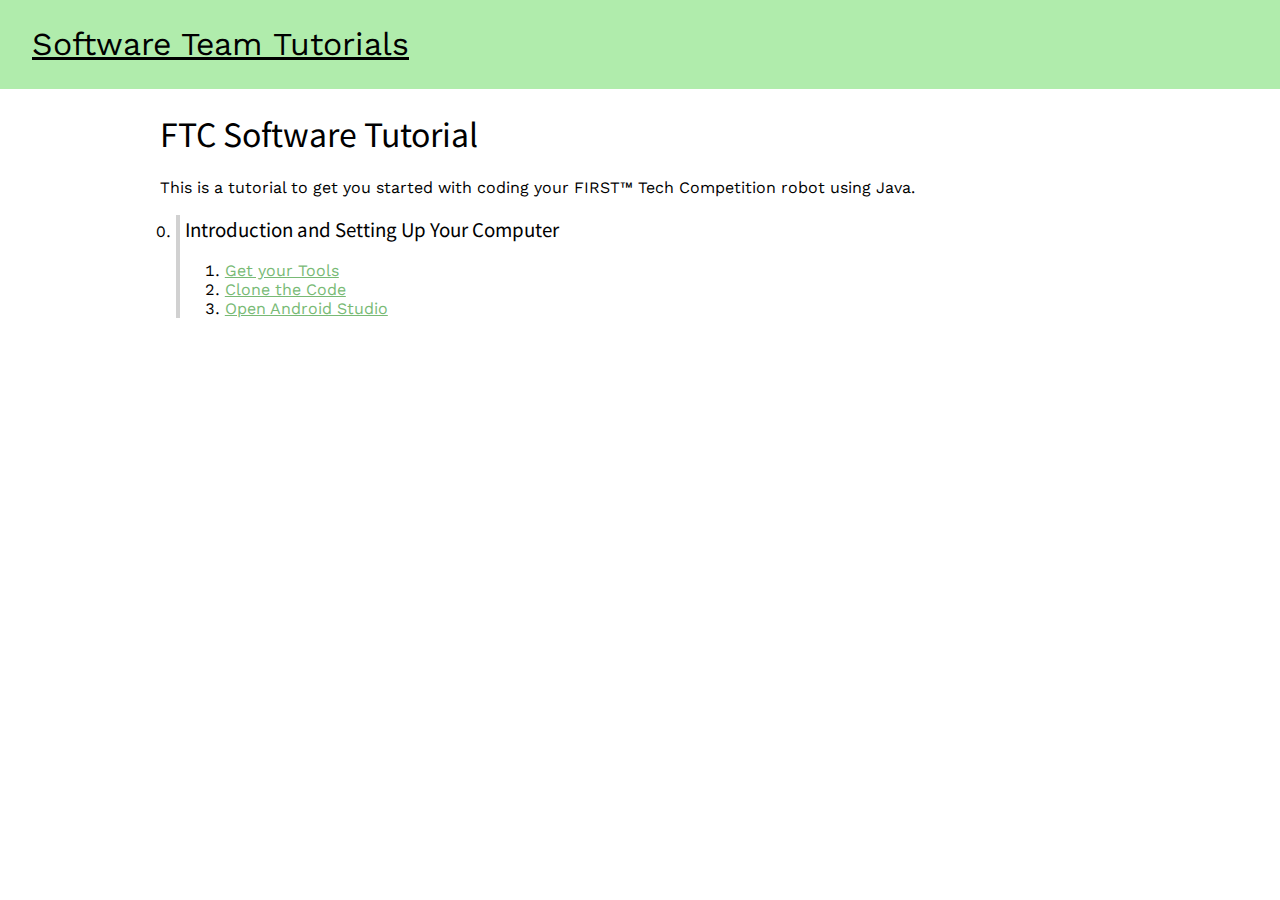
<file: index.html>
<html>

<head>
	<title>Tutorial: FTC Software (index)</title>
	<link href="https://fonts.googleapis.com/css?family=IBM+Plex+Mono|Work+Sans|Work+Sans:600|Noto+Sans+SC"
		rel="stylesheet">
	<link href="./asset/style.css" rel="stylesheet">
</head>

<body>
	<header>
		<h1><a href="./index.html" style="color: inherit;">Software Team Tutorials</a></h1>
	</header>
	<main>
	<h1>FTC Software Tutorial</h1>
	<p>This is a tutorial to get you started with coding your FIRST&trade; Tech Competition robot using Java.</p>
	<ol class="large" start="0">
		<li id="introduction">
			<div class="scroll"></div>
			<div class="scrollcover"></div>
			<h3>Introduction and Setting Up Your Computer</h3>
			<ol>
				<li><a href="0-1.html">Get your Tools</a></li>
				<li><a href="0-2.html">Clone the Code</a></li>
				<li><a href="0-3.html">Open Android Studio</a></li>
			</ol>
		</li>

	</ol>
	<main>
</body>

</html>
</file>
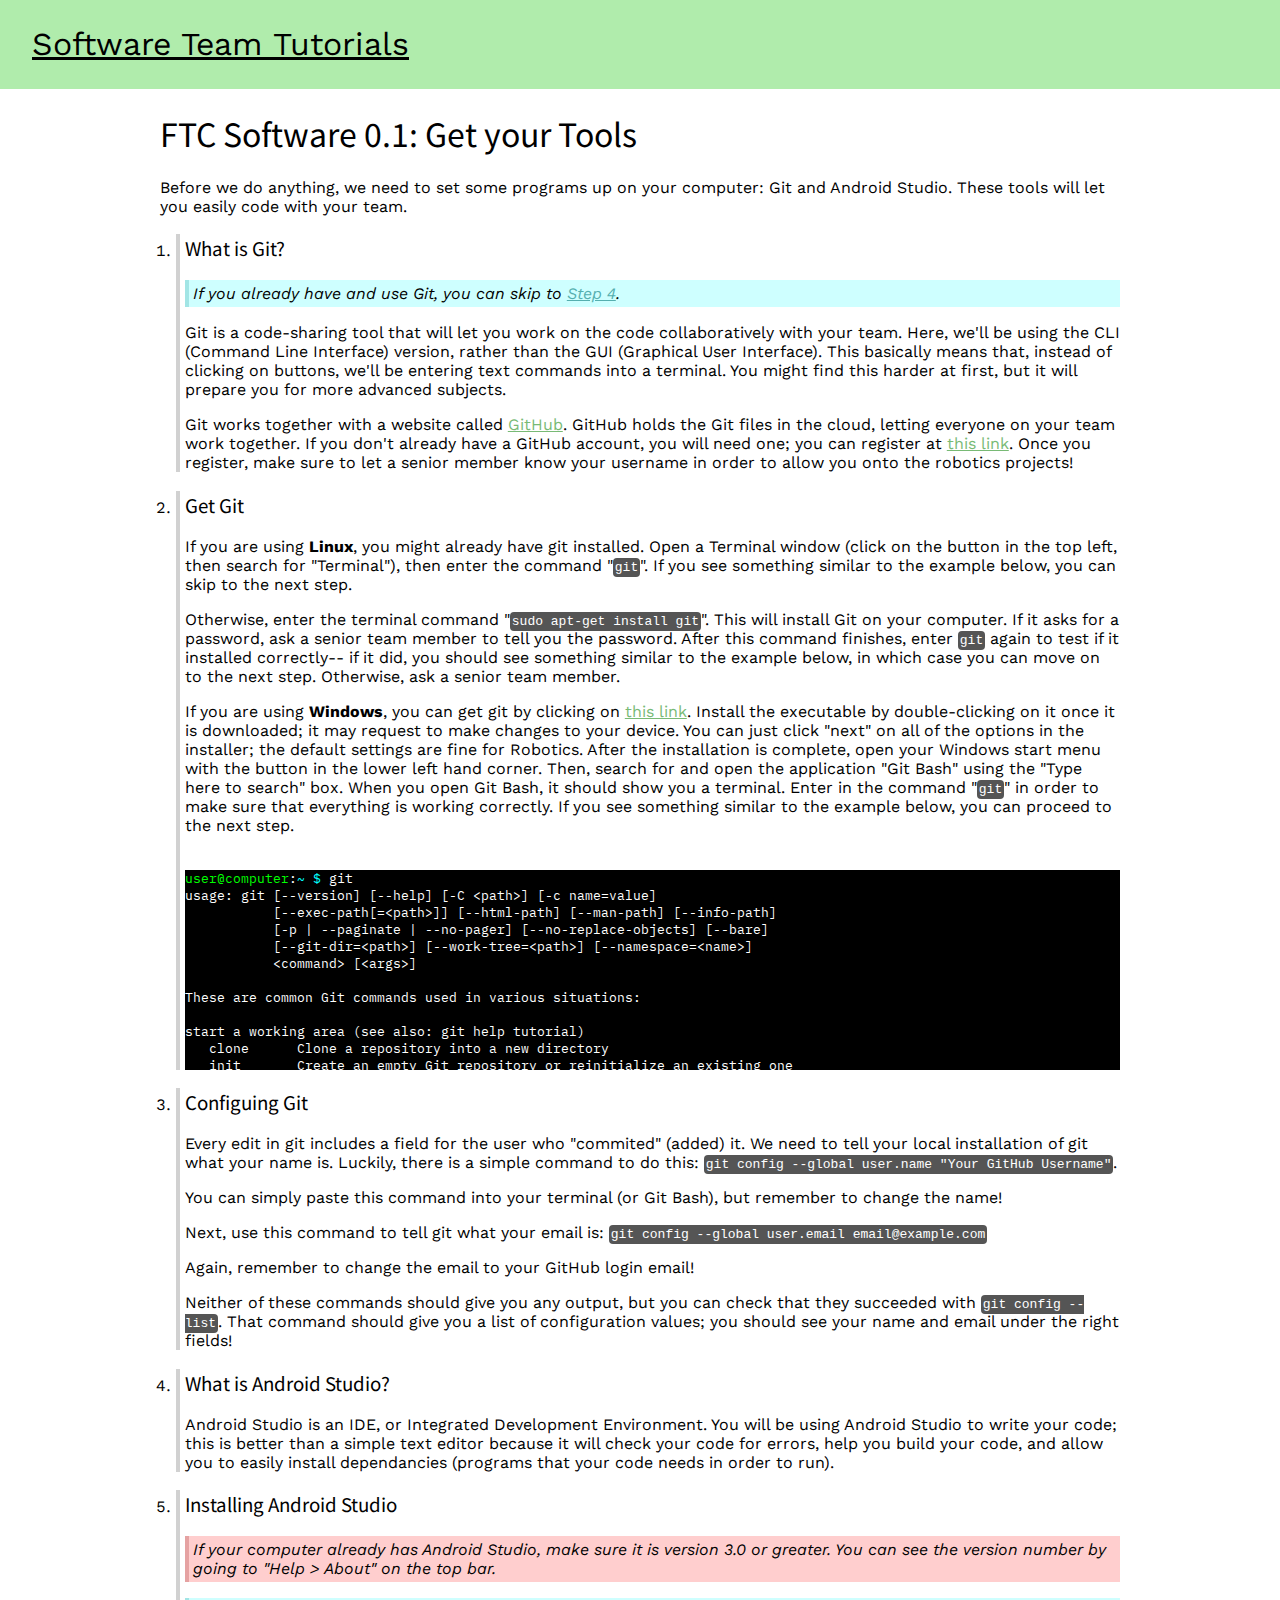
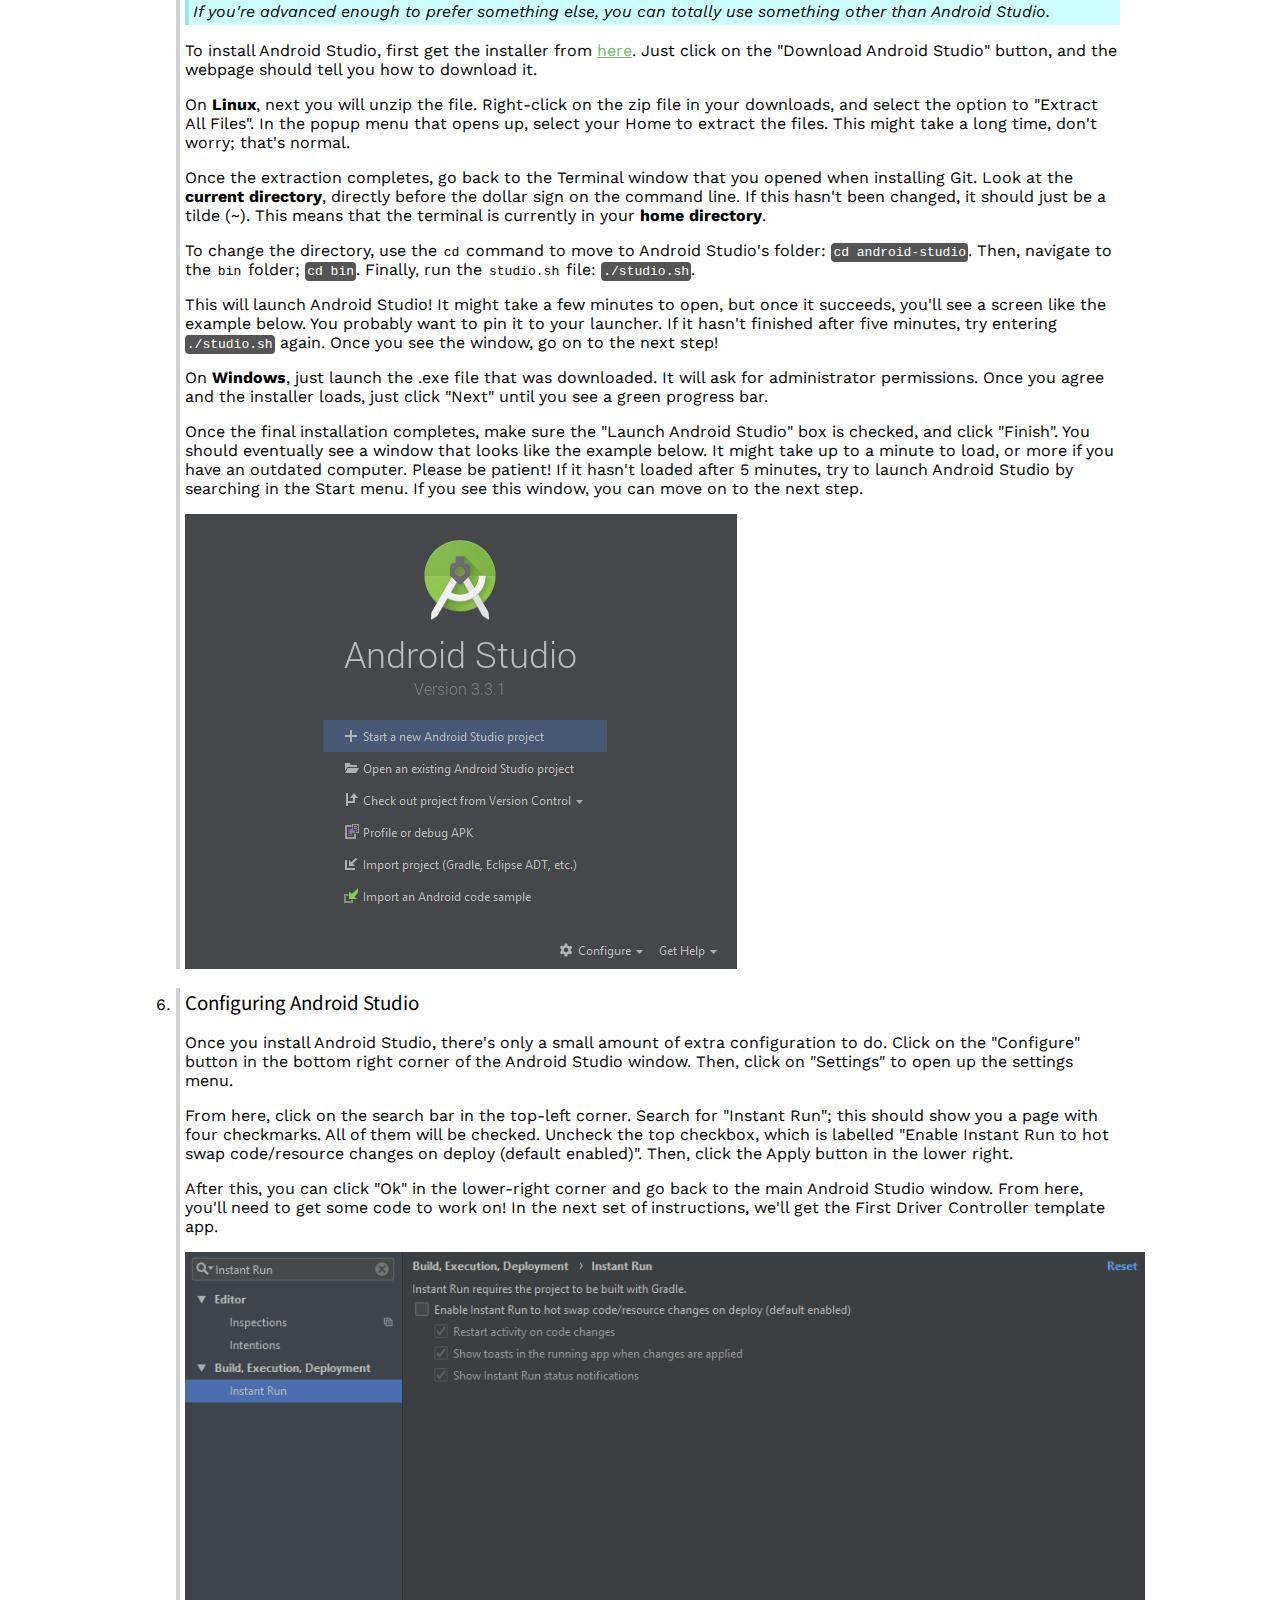
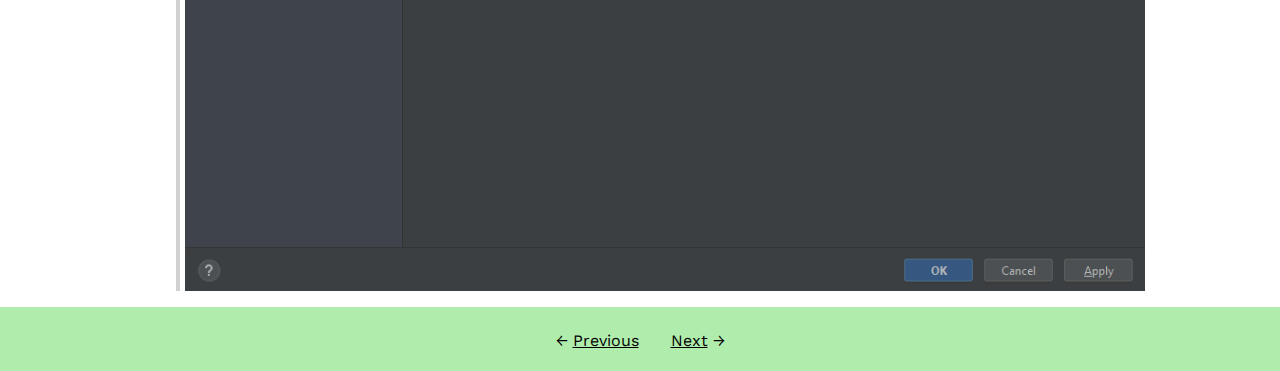
<file: 0-1.html>
<html>

<head>
	<title>Tutorial: FTC Software 0.1</title>
	<link href="https://fonts.googleapis.com/css?family=IBM+Plex+Mono|Work+Sans|Work+Sans:600|Noto+Sans+SC"
		rel="stylesheet">
	<link href="./asset/style.css" rel="stylesheet">
</head>

<body>
	<header>
		<h1><a href="./index.html" style="color: inherit;">Software Team Tutorials</a></h1>
	</header>
	<main>
		<h1>FTC Software 0.1: Get your Tools</h1>
		<p>Before we do anything, we need to set some programs up on your computer: Git and Android Studio. These tools will let you easily code
			with
			your team.</p>
		<ol class="large">
			<li id="step1">
				
				<div class="scroll"></div>
				<div class="scrollcover"></div>
				<h3>What is Git?</h3>
				<p><em class="info">If you
						already have and use Git, you can skip to <a href="#step4">Step 4</a>.</em></p>
				<p>Git is a code-sharing tool that will let you work on the code collaboratively with your team. Here,
					we'll
					be using the CLI (Command Line Interface) version, rather than the GUI (Graphical User Interface).
					This
					basically means that, instead of clicking on buttons, we'll be entering text commands into a
					terminal. You
					might find this harder at first, but it will prepare you for more advanced subjects.
				</p>
				<p>Git works together with a website called <a href="github.com">GitHub</a>. GitHub holds the Git files in the cloud, letting everyone on your team work together. If you don't already have a GitHub account, you will need one; you can register at <a href="https://github.com/join">this link</a>. Once you register, make sure to let a senior member know your username in order to allow you onto the robotics projects!</p>
			</li>
			<li id="step2">
					
				<div class="scrollcover"></div>
				<h3>Get Git</h3>
				<p>If you are using <b>Linux</b>, you might already have git installed. Open a Terminal window (click on
					the
					button in the top left, then search for "Terminal"), then enter the command "<code
						class="inline terminal-command">git</code>". If you see something similar to the example below, you can skip to
					the
					next step.</p>
				<p>Otherwise, enter the terminal command "<code class="inline terminal-command">sudo apt-get install git</code>". This
					will
					install Git on your computer. If it asks for a password, ask a senior team member to tell you the
					password. After this command finishes, enter <code class="inline terminal-command">git</code> again to test if it
					installed correctly-- if it did, you should see something similar to the example below, in which
					case
					you can move on to the next step. Otherwise, ask a senior team member.</p>
				<p>If you are using <b>Windows</b>, you can get git by clicking on <a
						href="https://git-scm.com/download/win">this link</a>. Install the executable by double-clicking
					on
					it once it is downloaded; it may request to make changes to your device. You can just click "next"
					on
					all of the options in the installer; the default settings are fine for Robotics. After the
					installation
					is complete, open your Windows start menu with the button in the lower left hand corner. Then,
					search
					for and open the application "Git Bash" using the "Type here to search" box. When you open Git Bash,
					it
					should show you a terminal. Enter in the command "<code class="inline terminal-command">git</code>" in order to make
					sure
					that everything is working correctly. If you see something similar to the example below, you can
					proceed
					to the next step.</p>
				<br>
				<samp class="terminal small limitheight block">
					<span style="color:#00ff00">user@computer</span>:<span
						style="color:#00ffff">~&nbsp;$</span>&nbsp;git
					<br>usage:&nbsp;git&nbsp;[--version]&nbsp;[--help]&nbsp;[-C&nbsp;&lt;path&gt;]&nbsp;[-c&nbsp;name=value]
					<br>&nbsp;&nbsp;&nbsp;&nbsp;&nbsp;&nbsp;&nbsp;&nbsp;&nbsp;&nbsp;&nbsp;[--exec-path[=&lt;path&gt;]]&nbsp;[--html-path]&nbsp;[--man-path]&nbsp;[--info-path]
					<br>&nbsp;&nbsp;&nbsp;&nbsp;&nbsp;&nbsp;&nbsp;&nbsp;&nbsp;&nbsp;&nbsp;[-p&nbsp;|&nbsp;--paginate&nbsp;|&nbsp;--no-pager]&nbsp;[--no-replace-objects]&nbsp;[--bare]
					<br>&nbsp;&nbsp;&nbsp;&nbsp;&nbsp;&nbsp;&nbsp;&nbsp;&nbsp;&nbsp;&nbsp;[--git-dir=&lt;path&gt;]&nbsp;[--work-tree=&lt;path&gt;]&nbsp;[--namespace=&lt;name&gt;]
					<br>&nbsp;&nbsp;&nbsp;&nbsp;&nbsp;&nbsp;&nbsp;&nbsp;&nbsp;&nbsp;&nbsp;&lt;command&gt;&nbsp;[&lt;args&gt;]
					<br>
					<br>These&nbsp;are&nbsp;common&nbsp;Git&nbsp;commands&nbsp;used&nbsp;in&nbsp;various&nbsp;situations:
					<br>
					<br>start&nbsp;a&nbsp;working&nbsp;area&nbsp;(see&nbsp;also:&nbsp;git&nbsp;help&nbsp;tutorial)
					<br>&nbsp;&nbsp;&nbsp;clone&nbsp;&nbsp;&nbsp;&nbsp;&nbsp;&nbsp;Clone&nbsp;a&nbsp;repository&nbsp;into&nbsp;a&nbsp;new&nbsp;directory
					<br>&nbsp;&nbsp;&nbsp;init&nbsp;&nbsp;&nbsp;&nbsp;&nbsp;&nbsp;&nbsp;Create&nbsp;an&nbsp;empty&nbsp;Git&nbsp;repository&nbsp;or&nbsp;reinitialize&nbsp;an&nbsp;existing&nbsp;one
					<br>
					<br>work&nbsp;on&nbsp;the&nbsp;current&nbsp;change&nbsp;(see&nbsp;also:&nbsp;git&nbsp;help&nbsp;everyday)
					<br>&nbsp;&nbsp;&nbsp;add&nbsp;&nbsp;&nbsp;&nbsp;&nbsp;&nbsp;&nbsp;&nbsp;Add&nbsp;file&nbsp;contents&nbsp;to&nbsp;the&nbsp;index
					<br>&nbsp;&nbsp;&nbsp;mv&nbsp;&nbsp;&nbsp;&nbsp;&nbsp;&nbsp;&nbsp;&nbsp;&nbsp;Move&nbsp;or&nbsp;rename&nbsp;a&nbsp;file,&nbsp;a&nbsp;directory,&nbsp;or&nbsp;a&nbsp;symlink
					<br>&nbsp;&nbsp;&nbsp;reset&nbsp;&nbsp;&nbsp;&nbsp;&nbsp;&nbsp;Reset&nbsp;current&nbsp;HEAD&nbsp;to&nbsp;the&nbsp;specified&nbsp;state
					<br>&nbsp;&nbsp;&nbsp;rm&nbsp;&nbsp;&nbsp;&nbsp;&nbsp;&nbsp;&nbsp;&nbsp;&nbsp;Remove&nbsp;files&nbsp;from&nbsp;the&nbsp;working&nbsp;tree&nbsp;and&nbsp;from&nbsp;the&nbsp;index
					<br>
					<br>examine&nbsp;the&nbsp;history&nbsp;and&nbsp;state&nbsp;(see&nbsp;also:&nbsp;git&nbsp;help&nbsp;revisions)
					<br>&nbsp;&nbsp;&nbsp;bisect&nbsp;&nbsp;&nbsp;&nbsp;&nbsp;Use&nbsp;binary&nbsp;search&nbsp;to&nbsp;find&nbsp;the&nbsp;commit&nbsp;that&nbsp;introduced&nbsp;a&nbsp;bug
					<br>&nbsp;&nbsp;&nbsp;grep&nbsp;&nbsp;&nbsp;&nbsp;&nbsp;&nbsp;&nbsp;Print&nbsp;lines&nbsp;matching&nbsp;a&nbsp;pattern
					<br>&nbsp;&nbsp;&nbsp;log&nbsp;&nbsp;&nbsp;&nbsp;&nbsp;&nbsp;&nbsp;&nbsp;Show&nbsp;commit&nbsp;logs
					<br>&nbsp;&nbsp;&nbsp;show&nbsp;&nbsp;&nbsp;&nbsp;&nbsp;&nbsp;&nbsp;Show&nbsp;various&nbsp;types&nbsp;of&nbsp;objects
					<br>&nbsp;&nbsp;&nbsp;status&nbsp;&nbsp;&nbsp;&nbsp;&nbsp;Show&nbsp;the&nbsp;working&nbsp;tree&nbsp;status
					<br>
					<br>grow,&nbsp;mark&nbsp;and&nbsp;tweak&nbsp;your&nbsp;common&nbsp;history
					<br>&nbsp;&nbsp;&nbsp;branch&nbsp;&nbsp;&nbsp;&nbsp;&nbsp;List,&nbsp;create,&nbsp;or&nbsp;delete&nbsp;branches
					<br>&nbsp;&nbsp;&nbsp;checkout&nbsp;&nbsp;&nbsp;Switch&nbsp;branches&nbsp;or&nbsp;restore&nbsp;working&nbsp;tree&nbsp;files
					<br>&nbsp;&nbsp;&nbsp;commit&nbsp;&nbsp;&nbsp;&nbsp;&nbsp;Record&nbsp;changes&nbsp;to&nbsp;the&nbsp;repository
					<br>&nbsp;&nbsp;&nbsp;diff&nbsp;&nbsp;&nbsp;&nbsp;&nbsp;&nbsp;&nbsp;Show&nbsp;changes&nbsp;between&nbsp;commits,&nbsp;commit&nbsp;and&nbsp;working&nbsp;tree,&nbsp;etc
					<br>&nbsp;&nbsp;&nbsp;merge&nbsp;&nbsp;&nbsp;&nbsp;&nbsp;&nbsp;Join&nbsp;two&nbsp;or&nbsp;more&nbsp;development&nbsp;histories&nbsp;together
					<br>&nbsp;&nbsp;&nbsp;rebase&nbsp;&nbsp;&nbsp;&nbsp;&nbsp;Reapply&nbsp;commits&nbsp;on&nbsp;top&nbsp;of&nbsp;another&nbsp;base&nbsp;tip
					<br>&nbsp;&nbsp;&nbsp;tag&nbsp;&nbsp;&nbsp;&nbsp;&nbsp;&nbsp;&nbsp;&nbsp;Create,&nbsp;list,&nbsp;delete&nbsp;or&nbsp;verify&nbsp;a&nbsp;tag&nbsp;object&nbsp;signed&nbsp;with&nbsp;GPG
					<br>
					<br>collaborate&nbsp;(see&nbsp;also:&nbsp;git&nbsp;help&nbsp;workflows)
					<br>&nbsp;&nbsp;&nbsp;fetch&nbsp;&nbsp;&nbsp;&nbsp;&nbsp;&nbsp;Download&nbsp;objects&nbsp;and&nbsp;refs&nbsp;from&nbsp;another&nbsp;repository
					<br>&nbsp;&nbsp;&nbsp;pull&nbsp;&nbsp;&nbsp;&nbsp;&nbsp;&nbsp;&nbsp;Fetch&nbsp;from&nbsp;and&nbsp;integrate&nbsp;with&nbsp;another&nbsp;repository&nbsp;or&nbsp;a&nbsp;local&nbsp;branch
					<br>&nbsp;&nbsp;&nbsp;push&nbsp;&nbsp;&nbsp;&nbsp;&nbsp;&nbsp;&nbsp;Update&nbsp;remote&nbsp;refs&nbsp;along&nbsp;with&nbsp;associated&nbsp;objects
					<br>
					<br>'git&nbsp;help&nbsp;-a'&nbsp;and&nbsp;'git&nbsp;help&nbsp;-g'&nbsp;list&nbsp;available&nbsp;subcommands&nbsp;and&nbsp;some
					<br>concept&nbsp;guides.&nbsp;See&nbsp;'git&nbsp;help&nbsp;&lt;command&gt;'&nbsp;or&nbsp;'git&nbsp;help&nbsp;&lt;concept&gt;'
					<br>to&nbsp;read&nbsp;about&nbsp;a&nbsp;specific&nbsp;subcommand&nbsp;or&nbsp;concept.
					<br>
				</samp>
			</li>
			<li id="step3">
				
				<div class="scrollcover"></div>
				<h3>Configuing Git</h3>
				<p>Every edit in git includes a field for the user who "commited" (added) it. We need to tell your local
					installation of git what your name is. Luckily, there is a simple command to do this: <code
						class="inline terminal-command">git config --global user.name "Your GitHub Username"</code>.
					<p>You can simply paste this command into your terminal (or Git Bash), but remember to change the name!</p>
					<p>Next, use this command to tell git what your email is: <code
							class="inline terminal-command">git config --global user.email email@example.com</code></p>
					<p>Again, remember to change the email to your GitHub login email!</p>
					<p>Neither of these commands should give you any output, but you can check that they succeeded with
						<code class="terminal-command">git config --list</code>. That command should give you a list of
						configuration
						values; you should see your name and email under the right fields!</p>
			</li>
			<li id="step4">
				
				<div class="scrollcover"></div>
				<h3>What is Android Studio?</h3>
				<p>Android Studio is an IDE, or Integrated Development Environment. You will be using Android Studio to
					write your code; this is better than a simple text editor because it will check your code for
					errors,
					help you build your code, and allow you to easily install dependancies (programs that your code needs in order to run). </p>
			</li>
			<li id="step5">
				
				<div class="scrollcover"></div>
				<h3>Installing Android Studio</h3>
				<p><em class="warn">If your computer already has Android Studio, make sure it is version 3.0 or
						greater. You can see the version number by going to "Help > About" on the top bar.</em></p>
				<p><em class="info">If you're advanced enough to prefer something else, you can totally use something other than Android Studio.</em></p>
				<p>To install Android Studio, first get the installer from <a
						href="https://developer.android.com/studio/">here</a>. Just click on the "Download Android
					Studio"
					button, and the webpage should tell you how to download it.</p>
				<p>On <b>Linux</b>, next you will unzip the file. Right-click on the zip file in your downloads, and
					select
					the option to "Extract All Files". In the popup menu that opens up, select your Home to extract the files. This might take a long time, don't worry; that's normal.</p>
				<p>Once the extraction completes, go back to the Terminal window that you opened when installing Git. Look at the <b>current directory</b>, directly before the dollar sign on the command line. If this hasn't been changed, it should just be a tilde (~). This means that the terminal is currently in your <b>home directory</b>.
				<p>To change the directory, use the <code class="inline">cd</code> command to move to Android Studio's folder: <code class="inline terminal-command">cd android-studio</code>. Then, navigate to the <code class="inline">bin</code> folder; <code class="inline terminal-command">cd bin</code>. Finally, run the <code class="inline">studio.sh</code> file: <code class="inline terminal-command">./studio.sh</code>.</p>
				<p>This will launch Android Studio! It might take a few minutes to open, but once it succeeds, you'll see a screen like the example below. You probably want to pin it to your launcher. If it hasn't finished after five minutes, try entering <code class="inline terminal-command">./studio.sh</code> again. Once you see the window, go on to the next step!
				<p>On <b>Windows</b>, just launch the .exe file that was downloaded. It will ask for administrator
					permissions. Once you agree and the installer loads, just click "Next" until you see a green
					progress
					bar.</p>
				<p>Once the final installation completes, make sure the "Launch Android Studio" box is checked, and
					click
					"Finish". You should eventually see a window that looks like the example below. It might take up to
					a
					minute to load, or more if you have an outdated computer. Please be patient! If it hasn't loaded
					after 5
					minutes, try to launch Android Studio by searching in the Start menu. If you see this window, you can move on to the next step.</p>
				<img src="img/android_studio_home.png" alt="Android Studio homepage">
			</li>
			<li id="step6">
				
				<div class="scrollcover"></div>
				<h3>Configuring Android Studio</h3>
				<p>Once you install Android Studio, there's only a small amount of extra configuration to do. Click on the "Configure" button in the bottom right corner of the Android Studio window. Then, click on "Settings" to open up the settings menu.</p>
				<p>From here, click on the search bar in the top-left corner. Search for "Instant Run"; this should show you a page with four checkmarks. All of them will be checked. Uncheck the top checkbox, which is labelled "Enable Instant Run to hot swap code/resource changes on deploy (default enabled)". Then, click the Apply button in the lower right.</p>
				<p>After this, you can click "Ok" in the lower-right corner and go back to the main Android Studio window. From here, you'll need to get some code to work on! In the next set of instructions, we'll get the First Driver Controller template app.</p>
				<img src="img/android_studio_instant_run_config.png" alt="Android Studio configuration window for Instant Run">
			</li>
		</ol>
	</main>
	<footer>
		<div>
			<p>&leftarrow; <a href=".">Previous</a></p><p><a href="0-2.html">Next</a> &rightarrow;</p>
		</div>
	</footer>
</body>

</html>
</file>
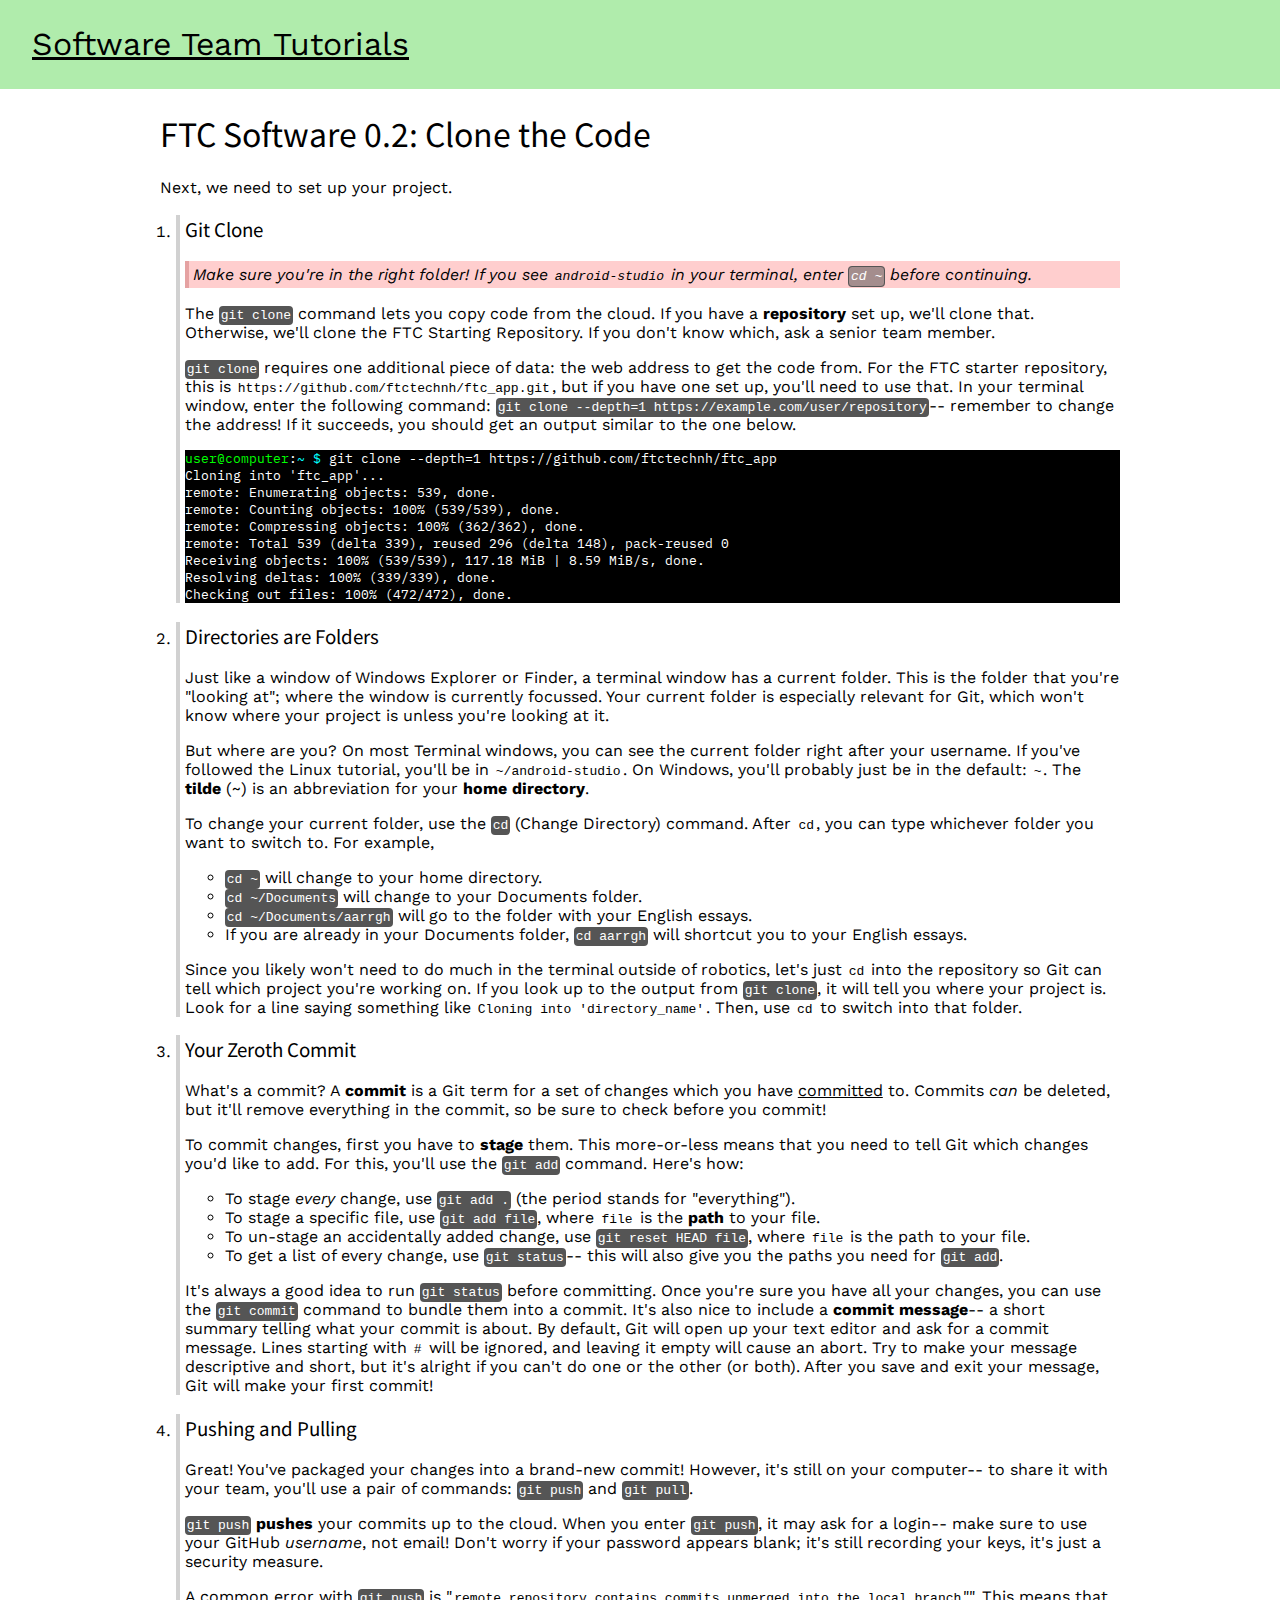
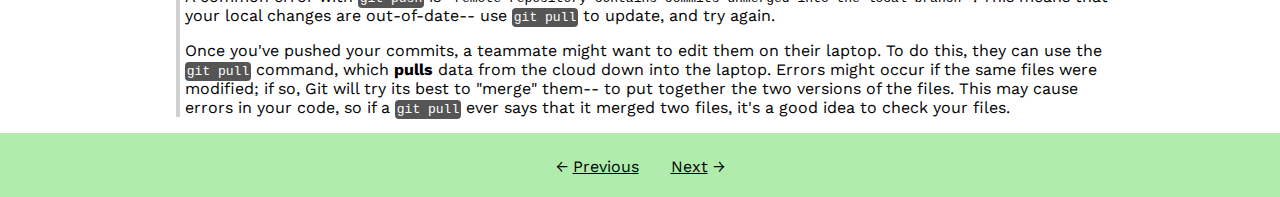
<file: 0-2.html>
<html>

<head>
	<title>Tutorial: FTC Software 0.2</title>
	<link href="https://fonts.googleapis.com/css?family=IBM+Plex+Mono|Work+Sans|Work+Sans:600|Noto+Sans+SC"
		rel="stylesheet">
	<link href="./asset/style.css" rel="stylesheet">
</head>

<body>
	<header>
		<h1><a href="./index.html" style="color: inherit;">Software Team Tutorials</a></h1>
	</header>
	<main>
		<h1>FTC Software 0.2: Clone the Code</h1>
		<p>Next, we need to set up your project.</p>
		<ol class="large">
			<li id="step1">
				<h3>Git Clone</h3>
				<p><em class="warn">Make sure you're in the right folder! If you see <code>android-studio</code> in your terminal, enter <code class="terminal-command">cd ~</code> before continuing.</em></p>
				<p>The <code class="terminal-command">git clone</code> command lets you copy code from the cloud. If you have a <b>repository</b> set up, we'll clone that. Otherwise, we'll clone the FTC Starting Repository. If you don't know which, ask a senior team member.</p>
				<p><code class="terminal-command">git clone</code> requires one additional piece of data: the web address to get the code from. For the FTC starter repository, this is <code>https://github.com/ftctechnh/ftc_app.git</code>, but if you have one set up, you'll need to use that. In your terminal window, enter the following command: <code class="terminal-command">git clone --depth=1 https://example.com/user/repository</code>-- remember to change the address! If it succeeds, you should get an output similar to the one below.</p>
				<p>
					<samp class="terminal small limitheight block">
						<span style="color:#00ff00">user@computer</span>:<span style="color:#00ffff">~&nbsp;$</span>&nbsp;git&nbsp;clone&nbsp;--depth=1 https://github.com/ftctechnh/ftc_app
						<br>Cloning into 'ftc_app'...
						<br>remote: Enumerating objects: 539, done.
						<br>remote: Counting objects: 100% (539/539), done.
						<br>remote: Compressing objects: 100% (362/362), done.
						<br>remote: Total 539 (delta 339), reused 296 (delta 148), pack-reused 0
						<br>Receiving objects: 100% (539/539), 117.18 MiB | 8.59 MiB/s, done.
						<br>Resolving deltas: 100% (339/339), done.
						<br>Checking out files: 100% (472/472), done.
					</samp>
				</p>
			</li>
			<li id="step2">
				<h3>Directories are Folders</h3>
                <p>Just like a window of Windows Explorer or Finder, a terminal window has a current folder. This is the folder that you're "looking at"; where the window is currently focussed. Your current folder is especially relevant for Git, which won't know where your project is unless you're looking at it.</p>
				<p>But where are you? On most Terminal windows, you can see the current folder right after your username. If you've followed the Linux tutorial, you'll be in <code>~/android-studio</code>. On Windows, you'll probably just be in the default: <code>~</code>. The <b>tilde</b> (~) is an abbreviation for your <b>home directory</b>.</p>
				<p>To change your current folder, use the <code class="terminal-command">cd</code> (Change Directory) command. After <code>cd</code>, you can type whichever folder you want to switch to. For example,</p>
				<p>
					<ul>
						<li><code class="terminal-command">cd ~</code> will change to your home directory.</li>
						<li><code class="terminal-command">cd ~/Documents</code> will change to your Documents folder.</li>
						<li><code class="terminal-command">cd ~/Documents/aarrgh</code> will go to the folder with your English essays.</li>
						<li>If you are already in your Documents folder, <code class="terminal-command">cd aarrgh</code> will shortcut you to your English essays.</li>
					</ul>
				</p>
				<p>Since you likely won't need to do much in the terminal outside of robotics, let's just <code>cd</code> into the repository so Git can tell which project you're working on. If you look up to the output from <code class="terminal-command">git clone</code>, it will tell you where your project is. Look for a line saying something like <code>Cloning into 'directory_name'</code>. Then, use <code>cd</code> to switch into that folder.</p>
			</li>
			<li id="step3">
				<h3>Your Zeroth Commit</h3>
				<p>What's a commit? A <b>commit</b> is a Git term for a set of changes which you have <u>committed</u> to. Commits <i>can</i> be deleted, but it'll remove everything in the commit, so be sure to check before you commit!</p>
				<p>To commit changes, first you have to <b>stage</b> them. This more-or-less means that you need to tell Git which changes you'd like to add. For this, you'll use the <code class="terminal-command">git add</code> command. Here's how:</p>
				<p>
					<ul>
						<li>To stage <i>every</i> change, use <code class="terminal-command">git add .</code> (the period stands for "everything").</li>
						<li>To stage a specific file, use <code class="terminal-command">git add file</code>, where <code>file</code> is the <b>path</b> to your file.</li>
						<li>To un-stage an accidentally added change, use <code class="terminal-command">git reset HEAD file</code>, where <code>file</code> is the path to your file.</li>
						<li>To get a list of every change, use <code class="terminal-command">git status</code>-- this will also give you the paths you need for <code class="terminal-command">git add</code>.</li>
					</ul>
				</p>
				<p>It's always a good idea to run <code class="terminal-command">git status</code> before committing. Once you're sure you have all your changes, you can use the <code class="terminal-command">git commit</code> command to bundle them into a commit. It's also nice to include a <b>commit message</b>-- a short summary telling what your commit is about. By default, Git will open up your text editor and ask for a commit message. Lines starting with <code>#</code> will be ignored, and leaving it empty will cause an abort. Try to make your message descriptive and short, but it's alright if you can't do one or the other (or both). After you save and exit your message, Git will make your first commit!</p>
			</li>
			<li id="step4">
				<h3>Pushing and Pulling</h3>
				<p>Great! You've packaged your changes into a brand-new commit! However, it's still on your computer-- to share it with your team, you'll use a pair of commands: <code class="terminal-command">git push</code> and <code class="terminal-command">git pull</code>.</p>
				<p><code class="terminal-command">git push</code> <b>pushes</b> your commits up to the cloud. When you enter <code class="terminal-command">git push</code>, it may ask for a login-- make sure to use your GitHub <i>username</i>, not email! Don't worry if your password appears blank; it's still recording your keys, it's just a security measure.</p>
				<p>A common error with <code class="terminal-command">git push</code> is "<code>remote repository contains commits unmerged into the local branch</code>"". This means that your local changes are out-of-date-- use <code class="terminal-command">git pull</code> to update, and try again.</p>
				<p>Once you've pushed your commits, a teammate might want to edit them on their laptop. To do this, they can use the <code class="terminal-command">git pull</code> command, which <b>pulls</b> data from the cloud down into the laptop. Errors might occur if the same files were modified; if so, Git will try its best to "merge" them-- to put together the two versions of the files. This may cause errors in your code, so if a <code class="terminal-command">git pull</code> ever says that it merged two files, it's a good idea to check your files.</p>
			</li>
		</ol>
	</main>
	<footer>
		<div>
			<p>&leftarrow; <a href="0-1.html">Previous</a></p><p><a href="0-3.html">Next</a> &rightarrow;</p>
		</div>
	</footer>
</body>

</html>
</file>
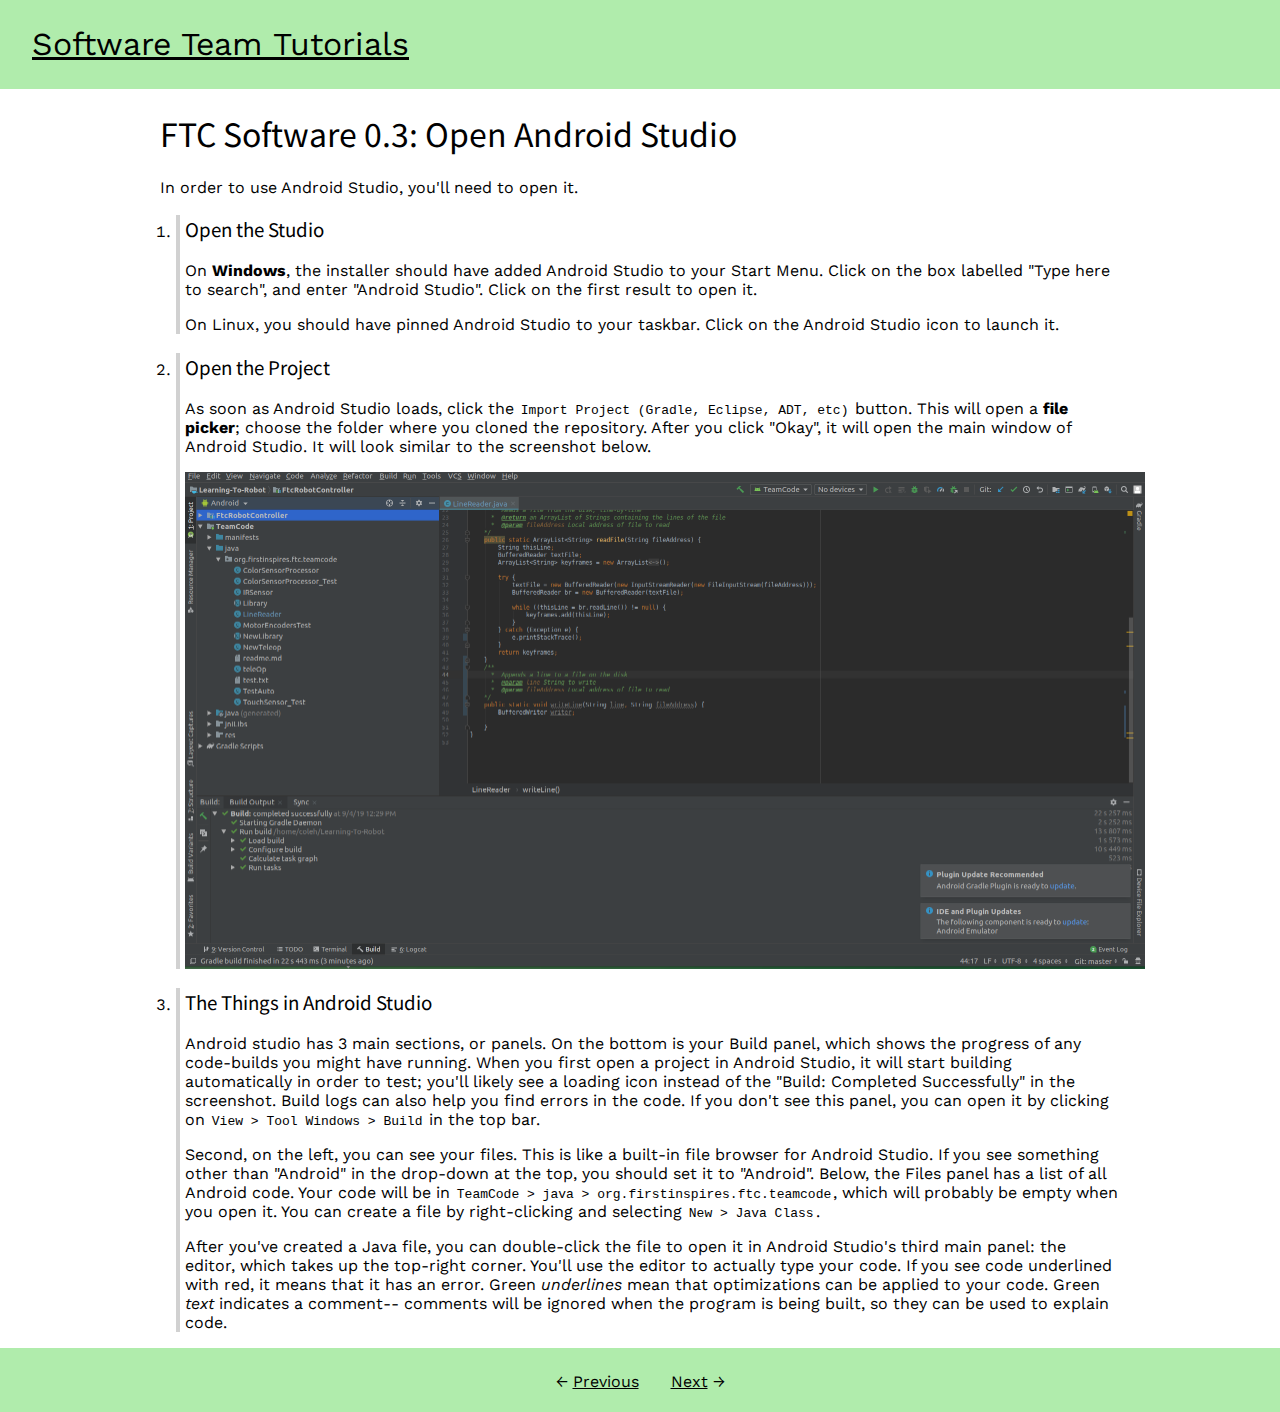
<file: 0-3.html>
<html>

<head>
	<title>Tutorial: FTC Software 0.3</title>
	<link href="https://fonts.googleapis.com/css?family=IBM+Plex+Mono|Work+Sans|Work+Sans:600|Noto+Sans+SC"
		rel="stylesheet">
	<link href="./asset/style.css" rel="stylesheet">
</head>

<body>
	<header>
		<h1><a href="./index.html" style="color: inherit;">Software Team Tutorials</a></h1>
	</header>
	<main>
		<h1>FTC Software 0.3: Open Android Studio</h1>
		<p>In order to use Android Studio, you'll need to open it.</p>
		<ol class="large">
			<li id="step1">
                <h3>Open the Studio</h3>
                <p>On <b>Windows</b>, the installer should have added Android Studio to your Start Menu. Click on the box labelled "Type here to search", and enter "Android Studio". Click on the first result to open it.</p>
                <p>On Linux, you should have pinned Android Studio to your taskbar. Click on the Android Studio icon to launch it.</p>
            </li>
            <li id="step2">
                <h3>Open the Project</h3>
                <p>As soon as Android Studio loads, click the <code>Import Project (Gradle, Eclipse, ADT, etc)</code> button. This will open a <b>file picker</b>; choose the folder where you cloned the repository. After you click "Okay", it will open the main window of Android Studio. It will look similar to the screenshot below.</p>
                <img src="img/android_studio_main_window.png" alt="Android Studio main window">

            </li>
            <li id="step3">
                <h3>The Things in Android Studio</h3>
                <p>Android studio has 3 main sections, or panels. On the bottom is your Build panel, which shows the progress of any code-builds you might have running. When you first open a project in Android Studio, it will start building automatically in order to test; you'll likely see a loading icon instead of the "Build: Completed Successfully" in the screenshot. Build logs can also help you find errors in the code. If you don't see this panel, you can open it by clicking on <code>View > Tool Windows > Build</code> in the top bar.</p>
                <p>Second, on the left, you can see your files. This is like a built-in file browser for Android Studio. If you see something other than "Android" in the drop-down at the top, you should set it to "Android". Below, the Files panel has a list of all Android code. Your code will be in <code>TeamCode > java > org.firstinspires.ftc.teamcode</code>, which will probably be empty when you open it. You can create a file by right-clicking and selecting <code>New > Java Class</code>.</p>
                <p>After you've created a Java file, you can double-click the file to open it in Android Studio's third main panel: the editor, which takes up the top-right corner. You'll use the editor to actually type your code. If you see code underlined with red, it means that it has an error. Green <i>underlines</i> mean that optimizations can be applied to your code. Green <i>text</i> indicates a comment-- comments will be ignored when the program is being built, so they can be used to explain code.</p>
            </li>
		</ol>
	</main>
	<footer>
		<div>
			<p>&leftarrow; <a href="0-2.html">Previous</a></p><p><a href=".">Next</a> &rightarrow;</p>
		</div>
	</footer>
</body>

</html>
</file>
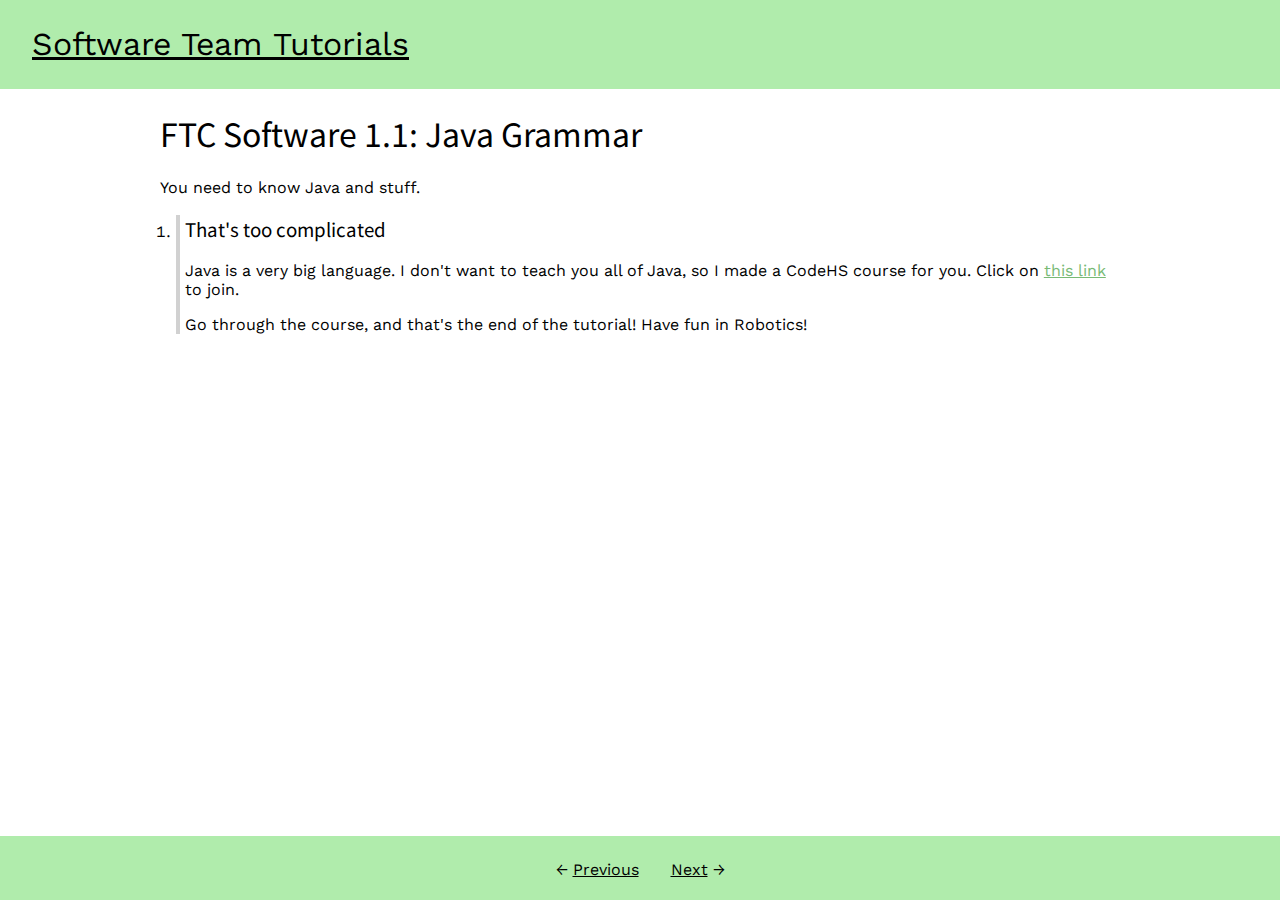
<file: 1-1.html>
<html>

<head>
	<title>Tutorial: FTC Software 1.1</title>
	<link href="https://fonts.googleapis.com/css?family=IBM+Plex+Mono|Work+Sans|Work+Sans:600|Noto+Sans+SC"
		rel="stylesheet">
	<link href="./asset/style.css" rel="stylesheet">
</head>

<body>
	<header>
		<h1><a href="./index.html" style="color: inherit;">Software Team Tutorials</a></h1>
	</header>
	<main>
		<h1>FTC Software 1.1: Java Grammar</h1>
		<p>You need to know Java and stuff.</p>
		<ol class="large">
			<li id="step1">
                <h3>That's too complicated</h3>
                <p>Java is a very big language. I don't want to teach you all of Java, so I made a CodeHS course for you. Click on <a href="https://codehs.com/go/5A0FC">this link</a> to join.</p>
                <p>Go through the course, and that's the end of the tutorial! Have fun in Robotics!</p>
            </li>
		</ol>
	</main>
	<footer>
		<div>
			<p>&leftarrow; <a href="1-3.html">Previous</a></p><p><a href=".">Next</a> &rightarrow;</p>
		</div>
	</footer>
</body>

</html>
</file>
<file: asset/style.css>
ol.large {
     padding-inline-start: 1em;
 }
 ol.large > li {
    border-left: 0.3em solid #D1D1D1;
    padding-left: 0.3em;
    position: relative;
	margin-bottom: 1em;
}
ol.large > li.finished::before {
    content: "\2714";
    position: absolute;
    padding: 0.05em;
    left: -1.6em;
    top: 1.7em;
    width: 1.1em;
    height: 1.1em;
    text-align: center;
    border-radius: 100%;
    background: #8ed48a;
    color: #fff;
}
body { 
    font-family: "Work Sans", sans-serif; 
    padding: 0px; 
    margin: 0px; 
    overflow-x: hidden;
    position: relative;
}
h1 { 
    font-family: "Noto Sans SC", sans-serif; font-weight: normal;
}
h3 { 
    font-family: "Noto Sans SC", sans-serif; font-weight: normal;
}
img { 
    max-width: 75vw; 
    max-height: 75vh;
}
div.scroll { 
    width: 10px; 
    height: 0%; 
    position: absolute; 
    top: 0px; 
    left: -10px; 
    background: #96C0B7; 
    z-index: 4;
}
code.block { font-family: 'IBM Plex Mono',monospace; display: block; background: #e1e1e1; border: 1px solid #d1d1d1; border-radius: 5px;
}
code { display: inline; border: none; border-radius: 0px; font-family: monospace; padding: 2px;
}
code.terminal-command {
	color: #fff;
    background: #555;
    border-radius: 4px;
}
code.terminal-command.dollar::before {
	color: #0ff;
	content: '$\00a0';
}
samp.terminal { font-family: 'IBM Plex Mono',monospace; background: #000; color: #fff; display: block; overflow-x: auto; white-space: nowrap;
}
.small {
font-size: 0.8em;
}
.big {
    font-size: 1.2em;
}
a:link {
    text-decoration: underline;
    color: #78ba75;
}
a:visited {
    text-decoration: underline;
    color: #31B329;
}
samp.limitheight {
overflow: auto;
max-height: 200px;
}
div.scrollcover { width: 10px; height: 1em; position: absolute; bottom: -1em; left: -10px; background: #fff; z-index: 5;
}
p.caption {
margin: 0px;
}
b {
font-weight: bold;
}
em.warn { background: #ffcece; padding: 4px; border-left: 4px #e5a2a2 solid; display: block;
}
em.info {
    background: #ceffff; padding: 4px; border-left: 4px #a2e5e5 solid; display: block;
}
em.warn a:link {
    color: #af5454;
}
em.warn a:visited {
    color: #9b4f4f;
}
em.info a:link {
    color: #55afaf;
}
em.info a:visited {
    color: #4f9a9a;
}
em code.terminal-command {
    background: #5558;
    border: 1px solid #555;
}
header {
    background: #B0ECAC;
    padding: 2em;
    padding-top: 0.25em;
    padding-bottom: 0.25em;
    text-decoration: none !important;
    color: inherit !important;
    display: flex;
    align-items: center;
}
header h1 {
    font-family: inherit;
    display: inline-block;
}
header p {
    margin: 0.25em;
}
header a {
    color: inherit;
}
main {
    padding: 10em;
    padding-top: 0px;
    padding-bottom: 4em;
}
footer {
    background: #B0ECAC;
    padding: 0.5em;
    padding-left: 1em;
    padding-right: 1em;
    text-align: center;
    position: absolute;
    bottom: 0px;
    width: 100%;
    height: 4em;
    box-sizing: border-box;
}
footer p {
    display: inline-block;
    margin-left: 1em;
    margin-right: 1em;
}
footer a {
    color: #000000 !important;
}
@media only screen and (max-width: 6in) {
    main {
        padding: 1em;
        padding-top: 0px;
        padding-bottom: 0px;
    }
    header {
        font-size: 0.75em;
    }
  }
</file>
